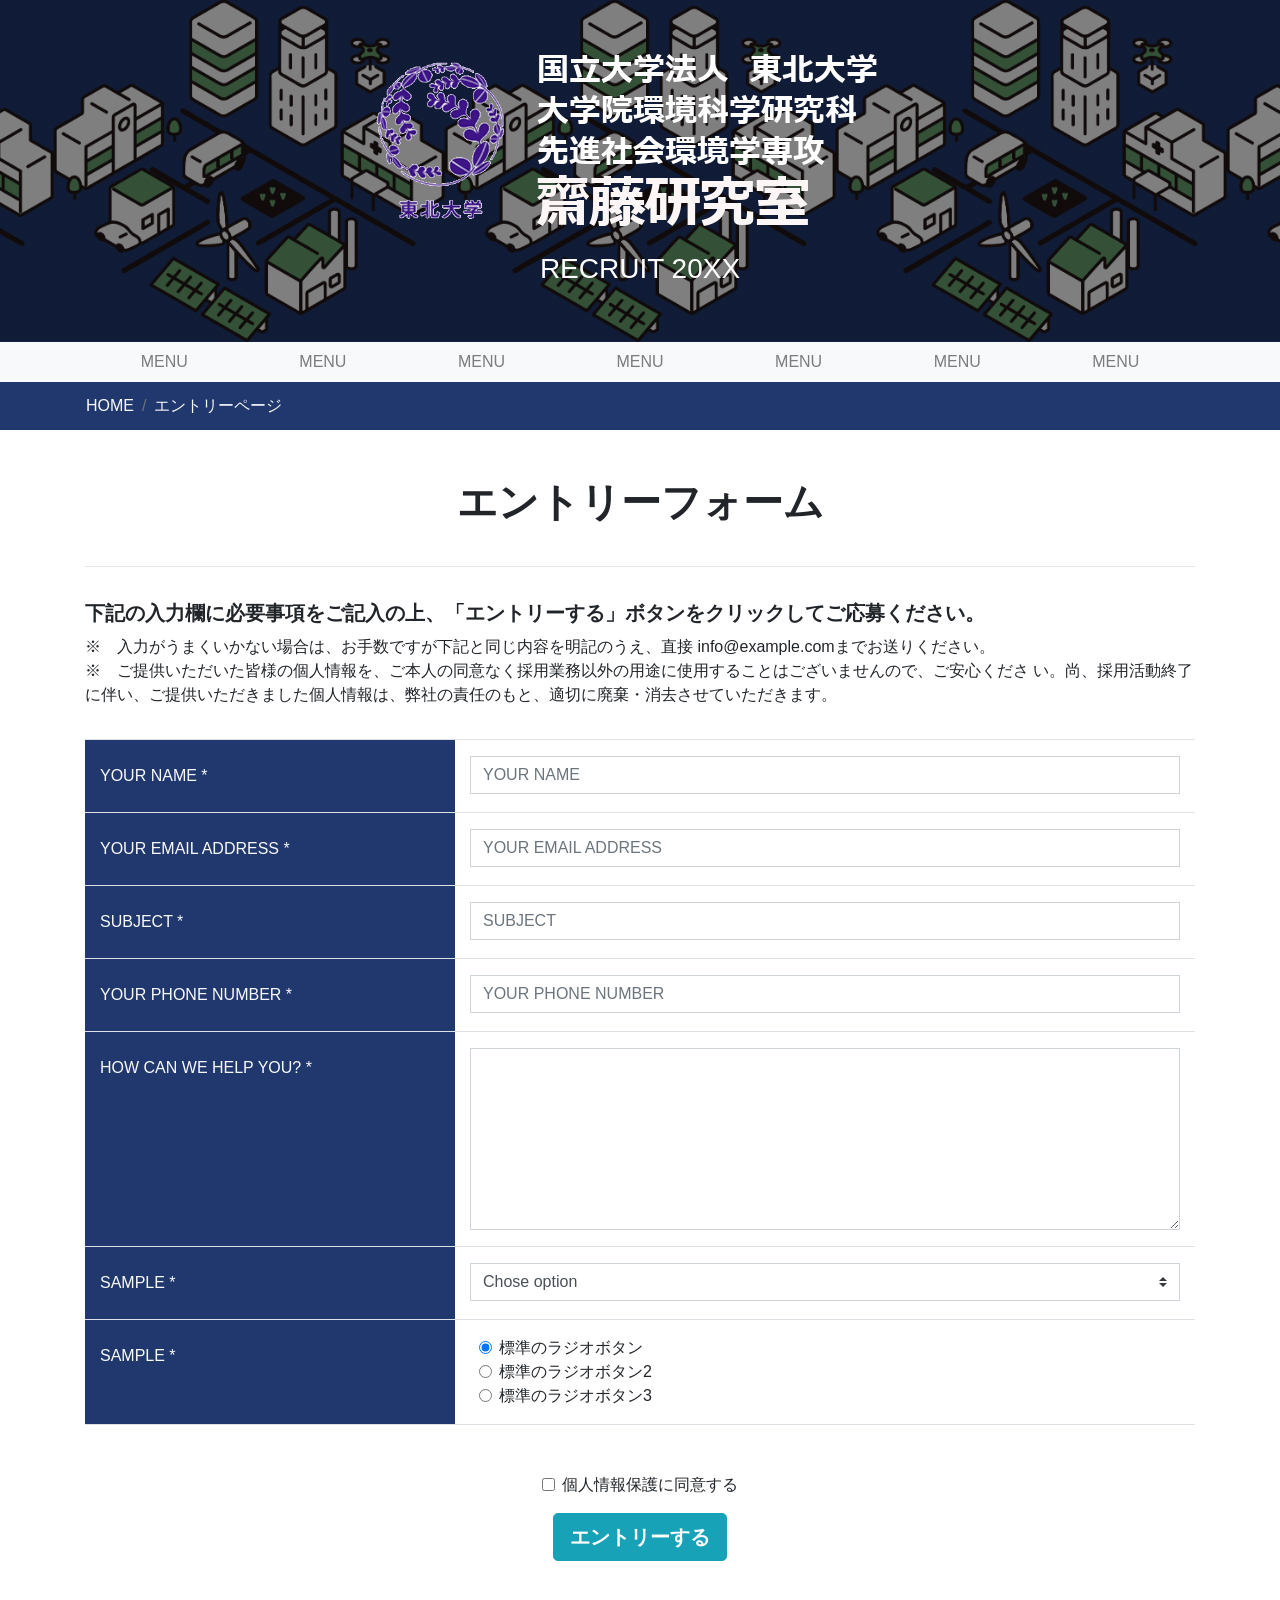
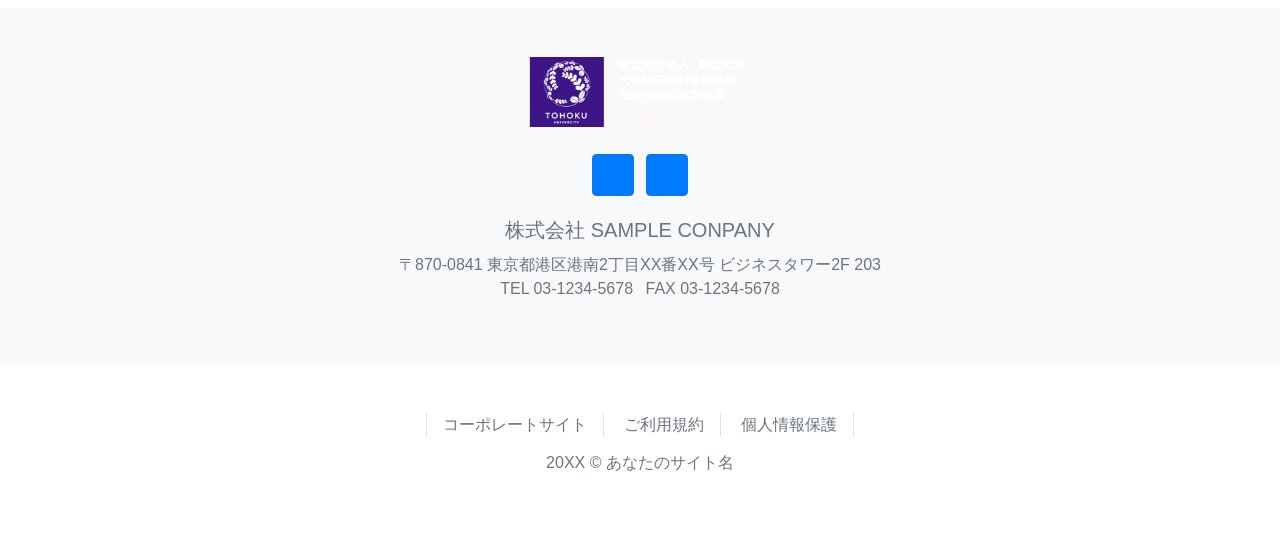
<file: contact/index.html>
<!DOCTYPE html>
<html>
<head prefix="og: http://ogp.me/ns# fb: http://ogp.me/ns/fb# article: http://ogp.me/ns/article#">
<meta charset="UTF-8">
<title>エントリーページ | サイト名</title>
<meta name="description" content="サイトの説明文">
<meta name="viewport" content="width=device-width, initial-scale=1, shrink-to-fit=no">
<link rel="canonical" href="あなたのサイトURL">
<link rel="icon" type="image/png" href="ファビコンのパス" />
<!-- OGP設定 -->
<meta property="og:type" content="website" />
<meta property="og:url" content="あなたのサイトURL" />
<meta property="og:image" content="SNSで表示させたい画像のパス" />
<meta property="og:title" content="ページタイトル" />
<meta property="og:description" content="サイトの説明文" />
<!-- Facebook用設定 -->
<meta property="fb:app_id" content="facebookのApp ID" />
<meta property="article:publisher" content="FacebookページのURL">
<!-- Twitter用設定 -->
<meta name="twitter:card" content="Twitterカードの種類">
<meta name="twitter:site" content="@ユーザー名">
<!-- スタイルシートはここから -->
<link rel="stylesheet" href="https://stackpath.bootstrapcdn.com/bootstrap/4.1.3/css/bootstrap.min.css" integrity="sha384-MCw98/SFnGE8fJT3GXwEOngsV7Zt27NXFoaoApmYm81iuXoPkFOJwJ8ERdknLPMO" crossorigin="anonymous">
<link rel="stylesheet" href="https://use.fontawesome.com/releases/v5.5.0/css/all.css" integrity="sha384-B4dIYHKNBt8Bc12p+WXckhzcICo0wtJAoU8YZTY5qE0Id1GSseTk6S+L3BlXeVIU" crossorigin="anonymous">
<link rel="stylesheet" href="../css/style.css">
</head>

<body data-spy="scroll" data-taget="#navbar">
<header>
<!-------------------------------------------------------------------------------------->     
  <!-- ジャンボトロン　jumbotron -->
    <div class="jumbotron-fluid py-5 bg-brand-color">
	<div class="container">
	    <div class="text-center mb-3"><a href="../index.html"><img src="../img/logo-wt.png" alt="corporate logo" class="logo"></a></div>
	    <p class="text-white h3 text-center">RECRUIT 20XX</p>
    </div><!-- /.container -->    
    </div><!-- /.jumbotron-fluid -->
<!--------------------------------------------------------------------------------------> 
	<!-- ナビゲーション navbar　-->
  	<div class="container-fluid bg-light py-2 py-md-0">
  	    <div class="container">
  	      <nav class="navbar navbar-expand-md navbar-light bg-light p-0">
  	        <!-- スマホ用ナブバー展開ボタン -->
  	        <button class="navbar-toggler bg-light" type="button" data-toggle="collapse" data-target="#glovalNavbar" aria-controls="navbarSupportedContent" aria-expanded="false" aria-label="Toggle navigation">
  	            <span class="navbar-toggler-icon"></span>
  	        </button>
  	        <!-- navbarの要素 -->
  	        <div class="collapse navbar-collapse" id="glovalNavbar">
  	          <ul class="navbar-nav text-md-center w-100 nav-justified">
  	            <li class="nav-item"><a href="../index.html#sec1" class="nav-link">MENU</a></li>
  	            <li class="nav-item"><a href="../index.html#sec2" class="nav-link">MENU</a></li>
  	            <li class="nav-item"><a href="../index.html#sec3" class="nav-link">MENU</a></li>
  	            <li class="nav-item"><a href="../index.html#sec4" class="nav-link">MENU</a></li>
  	            <li class="nav-item"><a href="../index.html#sec5" class="nav-link">MENU</a></li>
  	            <li class="nav-item"><a href="../index.html#sec6" class="nav-link">MENU</a></li>
  	            <li class="nav-item"><a href="../index.html#sec7" class="nav-link">MENU</a></li>    
  	          </ul>
  	        </div>
  	      </nav>
  	    </div>
  	  </div>
<!-------------------------------------------------------------------------------------->       
</header>
<!-------------------------------------------------------------------------------------->       
  <!-- パンくずリスト-->
    <nav class="breadcrumb-list" aria-label="breadcrumb list">
      <div class="container p-0">
        <ol class="breadcrumb mb-0 rounded-0 breadcrumb-list">
          <li class="breadcrumb-item"><a href="../index.html" class="text-light">HOME</a></li>
          <li class="breadcrumb-item active text-light" aria-current="page">エントリーページ</li>
        </ol>
      </div>
    </nav>
<!--------------------------------------------------------------------------------------> 
<main> 
<!--------------------------------------------------------------------------------------> 

<div class="container">
  <h1 class="display-5 text-center pt-5 pb-4 font-weight-bold">エントリーフォーム</h1>
	
  <hr>

  <div class="py-3">
    <p class="h5 font-weight-bold">下記の入力欄に必要事項をご記入の上、「エントリーする」ボタンをクリックしてご応募ください。</p>
    <p class="mb-0">※　入力がうまくいかない場合は、お手数ですが下記と同じ内容を明記のうえ、直接 info@example.comまでお送りください。</p>
    <p>※　ご提供いただいた皆様の個人情報を、ご本人の同意なく採用業務以外の用途に使用することはございませんので、ご安心くださ い。尚、採用活動終了に伴い、ご提供いただきました個人情報は、弊社の責任のもと、適切に廃棄・消去させていただきます。</p>
  </div>
		
    <form>
        <div class="form-group row m-0 border-top border-bottom">
          <label for="name" class="col-sm-4 text-light bg-brand-color m-0 py-4">YOUR NAME *</label>
          <div class="col-sm-8 py-3">
            <input type="text" class="form-control rounded-0" id="name" placeholder="YOUR NAME">
          </div>
        </div>
		  
        <div class="form-group row m-0 border-bottom">
          <label for="email" class="col-sm-4 text-light bg-brand-color m-0 py-4">YOUR EMAIL ADDRESS *</label>
          <div class="col-sm-8 py-3">
            <input type="email" class="form-control rounded-0" id="email" placeholder="YOUR EMAIL ADDRESS">
          </div>
        </div>
        <div class="form-group row m-0 border-bottom">
          <label for="subject" class="col-sm-4 text-light bg-brand-color m-0 py-4">SUBJECT *</label>
          <div class="col-sm-8 py-3">
            <input type="text" class="form-control rounded-0" id="subject" value="" placeholder="SUBJECT">
          </div>
        </div>
        <div class="form-group row m-0 border-bottom">
          <label for="tel" class="col-sm-4 text-light bg-brand-color m-0 py-4">YOUR PHONE NUMBER *</label>
          <div class="col-sm-8 py-3">
            <input type="tel" class="form-control rounded-0" id="tel" placeholder="YOUR PHONE NUMBER">
          </div>
        </div>
        <div class="form-group row m-0 border-bottom">
          <label for="textarea" class="col-sm-4 py-4 text-light bg-brand-color m-0 py-4">HOW CAN WE HELP YOU? *</label>
          <div class="col-sm-8 py-3">
            <textarea class="form-control rounded-0" rows="7" id="textarea" placeholder=""></textarea>
          </div>
        </div>
        <div class="form-group row m-0 border-bottom">
          <label for="select" class="col-sm-4 text-light bg-brand-color m-0 py-4">SAMPLE *</label>
          <div class="col-sm-8 py-3">
            <select class="custom-select rounded-0" id="select">
              <option selected>Chose option</option>
              <option value="1">1：</option>
              <option value="2">2：</option>
              <option value="3">3：</option>
            </select>
          </div>
        </div>
        
         <div class="form-group row m-0 border-bottom">
          <label for="select" class="col-sm-4 text-light bg-brand-color m-0 py-4">SAMPLE *</label>        
        <div class="col-sm-8 pl-4 py-3">
        <div class="form-check">
  <input class="form-check-input" type="radio" name="exampleRadios" id="exampleRadios1" value="option1" checked>
  <label class="form-check-label" for="exampleRadios1">
    標準のラジオボタン
  </label>
</div>
<div class="form-check">
  <input class="form-check-input" type="radio" name="exampleRadios" id="exampleRadios2" value="option2">
  <label class="form-check-label" for="exampleRadios2">
    標準のラジオボタン2
  </label>
</div>
<div class="form-check">
  <input class="form-check-input" type="radio" name="exampleRadios" id="exampleRadios3" value="option3">
  <label class="form-check-label" for="exampleRadios3">
    標準のラジオボタン3
  </label>
</div>
    </div>
             </div>
        
        <hr class="d-block d-md-none mb-5">
        
      <div class="form-group pt-md-5">
        <div class="form-check text-center">
          <input class="form-check-input" type="checkbox" id="check">
          <label class="form-check-label" for="check">個人情報保護に同意する</label>
        </div>
      </div>
      <div class="text-center pb-5">
        <button type="submit" class="btn btn-info text-white font-weight-bold btn-lg display-4">エントリーする</button>
      </div>

   </form>
	</div>
<!-------------------------------------------------------------------------------------->     
</main>
<!-------------------------------------------------------------------------------------->    
<footer class="text-center text-muted">
    <section class="bg-light py-5">
        <div class="container">
            <h2> <img src="../img/logo.png" alt="footer logo" class="footer-logo mb-3"> </h2>
            <div class="social mb-3"> 
                <!-- Twitter  --> 
                <a href="http://twitter.com/share?url=あなたのサイトURL&amp;text=エンコードした説明文" onclick="window.open(this.href, 'twitter_tweet', 'width=550, height=450,personalbar=0,toolbar=0,scrollbars=1,resizable=1'); return false;"><i class="fas fa-square fa-3x mx-1"></i></a>  
                <!-- Facebook   --> 
                <a href="https://www.facebook.com/sharer/sharer.php?u=あなたのサイトURL" onclick="window.open(this.href, 'fb_window', 'width=450, height=300, menubar=no, toolbar=no, scrollbars=yes'); return false;" target="blank"><i class="fas fa-square fa-3x mx-1"></i></a></div>
            <address class="text-md-left text-lg-center">
            <h3 class="text-center h5">株式会社 SAMPLE CONPANY</h3>
            <div class="col-12 text-center">
                <p class="d-md-inline mb-0">〒870-0841</p>
                <p class="d-md-inline mb-0">東京都港区港南2丁目XX番XX号</p>
                <p class="d-md-inline mb-0">ビジネスタワー2F 203 </p>
            </div>
            <div class="col-12 text-center">
                <p class="d-md-inline mb-0 mr-md-2">TEL 03-1234-5678</p>
                <p class="d-md-inline">FAX 03-1234-5678</p>
            </div>
            </address>
        </div>
    </section>
<div class="pt-5">
        	<ul class="list-unstyled text-small text-center">
        	    <li class="d-lg-inline-block m-0 border-left border-right"><a href="#" class="mx-3 text-muted">コーポレートサイト</a></li>
        	    <li class="d-lg-inline-block m-0 border-right"><a href="#" class="mx-3 text-muted">ご利用規約</a></li>
        	    <li class="d-lg-inline-block m-0 border-right"><a href="#" class="mx-3 text-muted">個人情報保護</a></li>
        	</ul>
        	    <h4 class="text-center h6">20XX &copy; あなたのサイト名</h4>
        </div>
</footer>
<!-- javascript はここから -->	
<script src="https://code.jquery.com/jquery-3.3.1.slim.min.js" integrity="sha384-q8i/X+965DzO0rT7abK41JStQIAqVgRVzpbzo5smXKp4YfRvH+8abtTE1Pi6jizo" crossorigin="anonymous"></script>
<script src="https://cdnjs.cloudflare.com/ajax/libs/popper.js/1.14.3/umd/popper.min.js" integrity="sha384-ZMP7rVo3mIykV+2+9J3UJ46jBk0WLaUAdn689aCwoqbBJiSnjAK/l8WvCWPIPm49" crossorigin="anonymous"></script>
<script src="https://stackpath.bootstrapcdn.com/bootstrap/4.1.3/js/bootstrap.min.js" integrity="sha384-ChfqqxuZUCnJSK3+MXmPNIyE6ZbWh2IMqE241rYiqJxyMiZ6OW/JmZQ5stwEULTy" crossorigin="anonymous"></script>
<script src="../js/script.js"></script>	
</body>
</html>
</file>
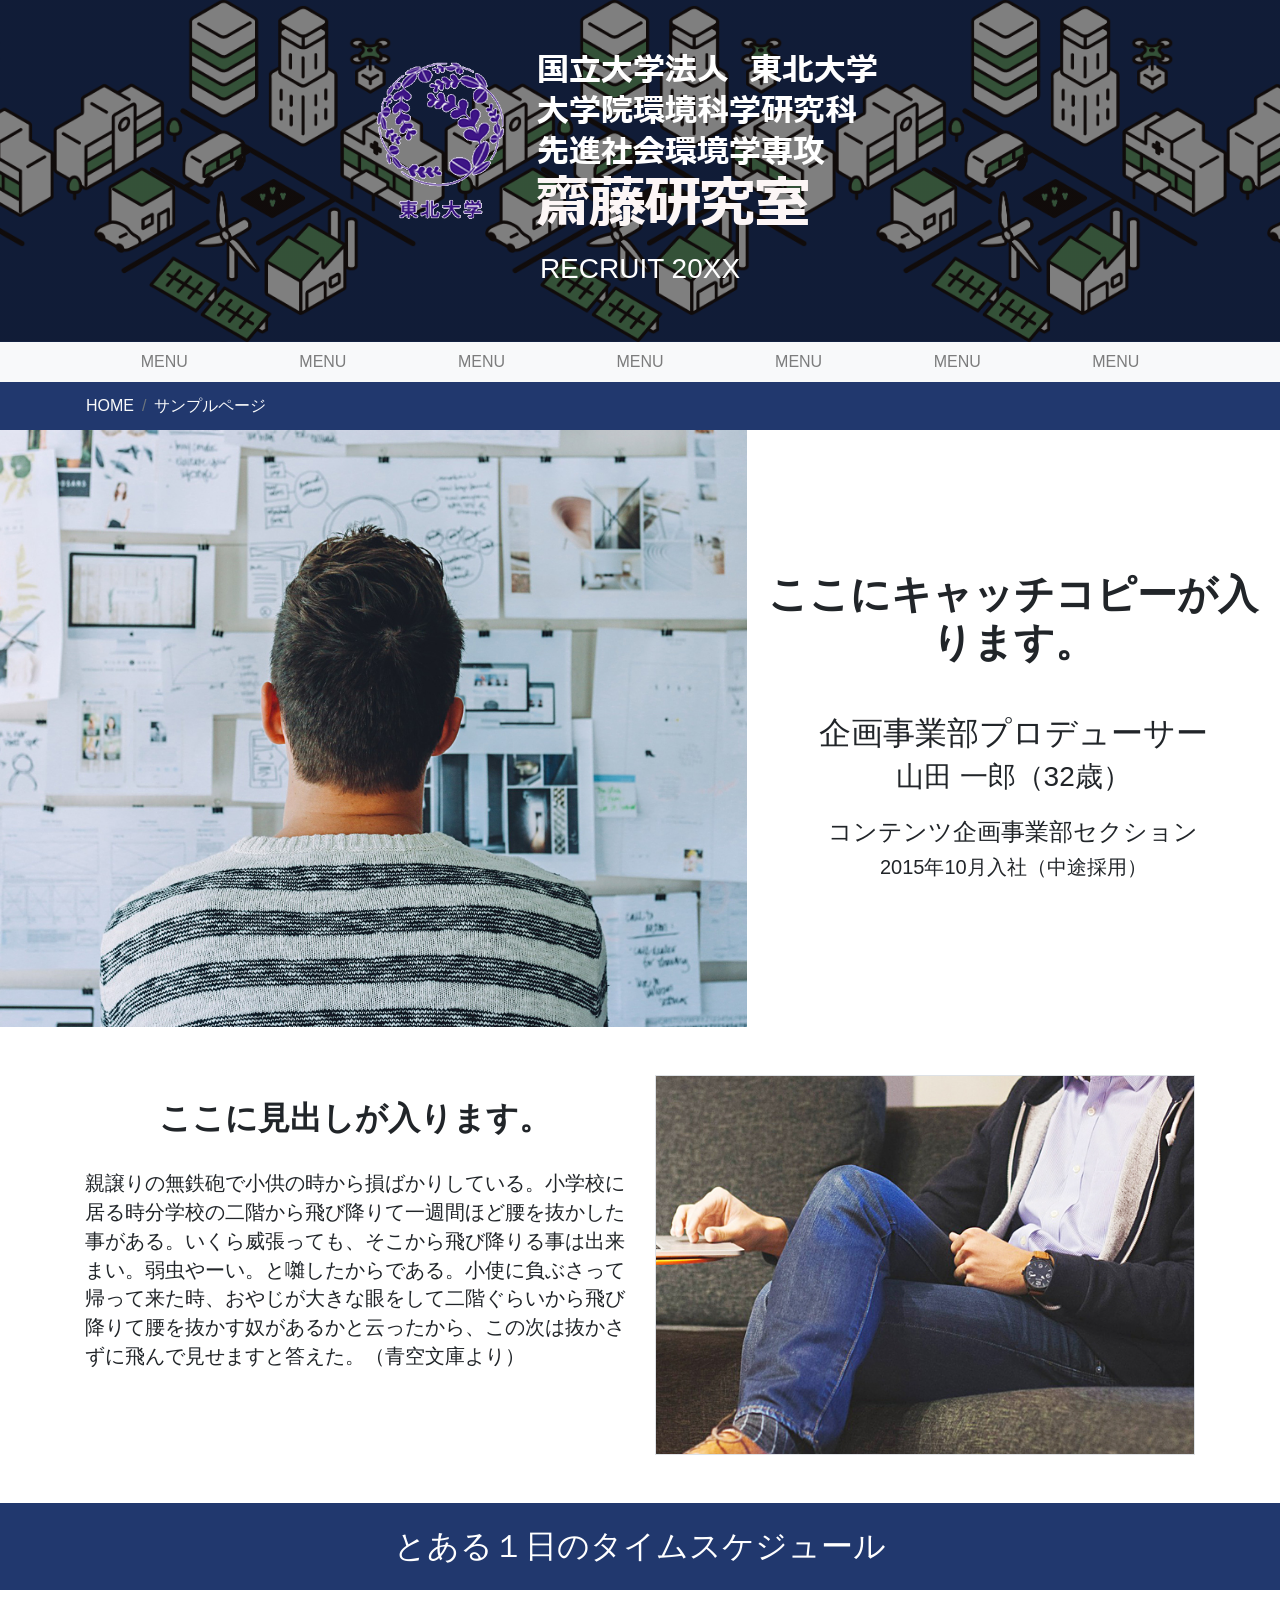
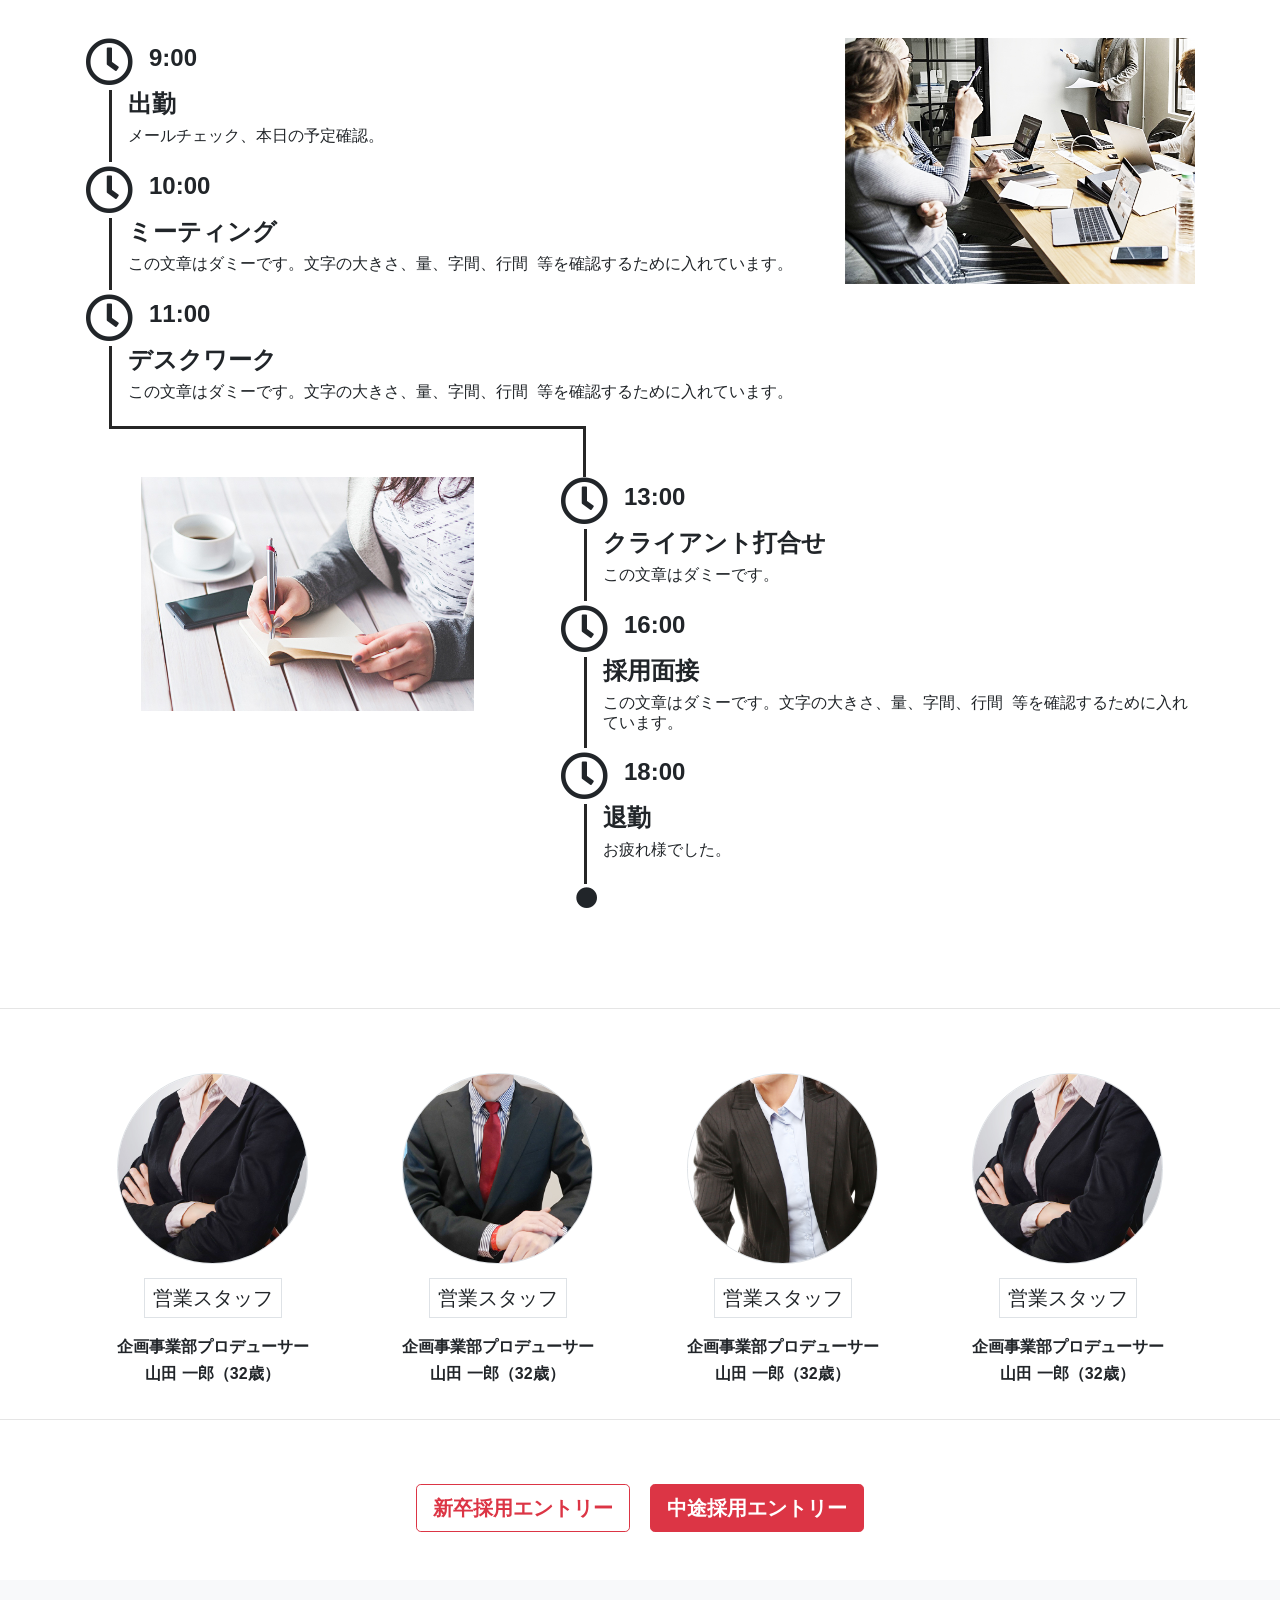
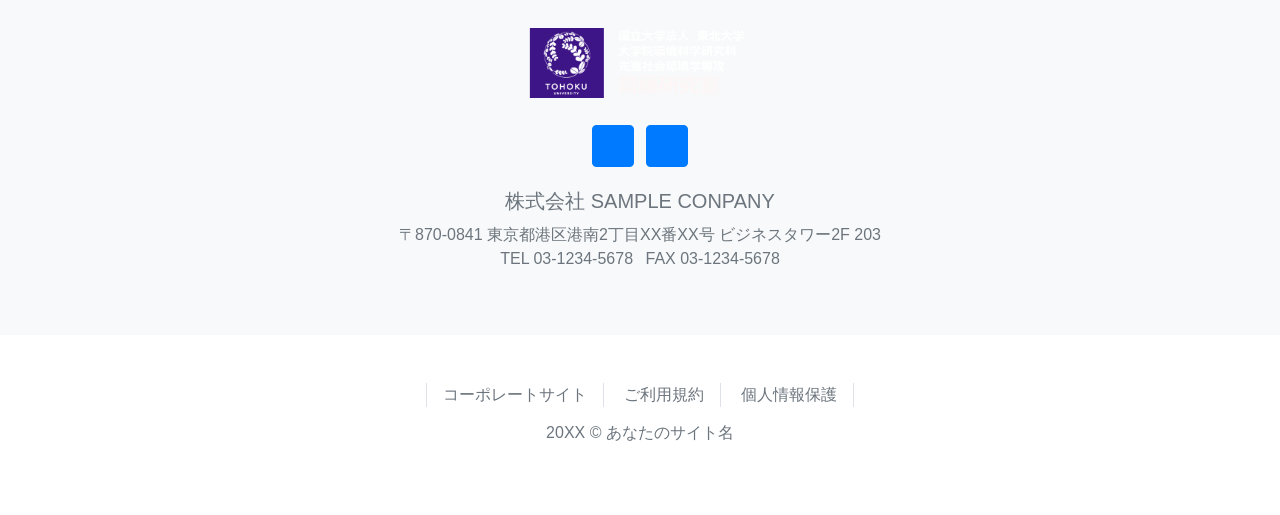
<file: sample/index.html>
<!DOCTYPE html>
<html>
<head prefix="og: http://ogp.me/ns# fb: http://ogp.me/ns/fb# article: http://ogp.me/ns/article#">
<meta charset="UTF-8">
<title>サンプルページ | サイト名</title>
<meta name="description" content="サイトの説明文">
<meta name="viewport" content="width=device-width, initial-scale=1, shrink-to-fit=no">
<link rel="canonical" href="あなたのサイトURL">
<link rel="icon" type="image/png" href="ファビコンのパス" />
<!-- OGP設定 -->
<meta property="og:type" content="website" />
<meta property="og:url" content="あなたのサイトURL" />
<meta property="og:image" content="SNSで表示させたい画像のパス" />
<meta property="og:title" content="ページタイトル" />
<meta property="og:description" content="サイトの説明文" />
<!-- Facebook用設定 -->
<meta property="fb:app_id" content="facebookのApp ID" />
<meta property="article:publisher" content="FacebookページのURL">
<!-- Twitter用設定 -->
<meta name="twitter:card" content="Twitterカードの種類">
<meta name="twitter:site" content="@ユーザー名">
<!-- スタイルシートはここから -->
<link rel="stylesheet" href="https://stackpath.bootstrapcdn.com/bootstrap/4.1.3/css/bootstrap.min.css" integrity="sha384-MCw98/SFnGE8fJT3GXwEOngsV7Zt27NXFoaoApmYm81iuXoPkFOJwJ8ERdknLPMO" crossorigin="anonymous">
<link rel="stylesheet" href="https://use.fontawesome.com/releases/v5.5.0/css/all.css" integrity="sha384-B4dIYHKNBt8Bc12p+WXckhzcICo0wtJAoU8YZTY5qE0Id1GSseTk6S+L3BlXeVIU" crossorigin="anonymous">
<link rel="stylesheet" href="../css/style.css">
</head>

<body data-spy="scroll" data-taget="#navbar">
<header>
<!-------------------------------------------------------------------------------------->     
  <!-- ジャンボトロン　jumbotron -->
    <div class="jumbotron-fluid py-5 bg-brand-color">
	<div class="container">
	    <div class="text-center mb-3"><a href="../index.html"><img src="../img/logo-wt.png" alt="corporate logo" class="logo"></a></div>
	    <p class="text-white h3 text-center">RECRUIT 20XX</p>
    </div><!-- /.container -->    
    </div><!-- /.jumbotron-fluid -->
<!--------------------------------------------------------------------------------------> 
	<!-- ナビゲーション navbar　-->
  	<div class="container-fluid bg-light py-2 py-md-0">
  	    <div class="container">
  	      <nav class="navbar navbar-expand-md navbar-light bg-light p-0">
  	        <!-- スマホ用ナブバー展開ボタン -->
  	        <button class="navbar-toggler bg-light" type="button" data-toggle="collapse" data-target="#glovalNavbar" aria-controls="navbarSupportedContent" aria-expanded="false" aria-label="Toggle navigation">
  	            <span class="navbar-toggler-icon"></span>
  	        </button>
  	        <!-- navbarの要素 -->
  	        <div class="collapse navbar-collapse" id="glovalNavbar">
  	          <ul class="navbar-nav text-md-center w-100 nav-justified">
  	            <li class="nav-item"><a href="../index.html#sec1" class="nav-link">MENU</a></li>
  	            <li class="nav-item"><a href="../index.html#sec2" class="nav-link">MENU</a></li>
  	            <li class="nav-item"><a href="../index.html#sec3" class="nav-link">MENU</a></li>
  	            <li class="nav-item"><a href="../index.html#sec4" class="nav-link">MENU</a></li>
  	            <li class="nav-item"><a href="../index.html#sec5" class="nav-link">MENU</a></li>
  	            <li class="nav-item"><a href="../index.html#sec6" class="nav-link">MENU</a></li>
  	            <li class="nav-item"><a href="../index.html#sec7" class="nav-link">MENU</a></li>    
  	          </ul>
  	        </div>
  	      </nav>
  	    </div>
  	  </div>
<!-------------------------------------------------------------------------------------->       
</header>
<!-------------------------------------------------------------------------------------->       
  <!-- パンくずリスト-->
    <nav class="breadcrumb-list" aria-label="breadcrumb list">
      <div class="container p-0">
        <ol class="breadcrumb mb-0 rounded-0 breadcrumb-list">
          <li class="breadcrumb-item"><a href="../index.html" class="text-light">HOME</a></li>
          <li class="breadcrumb-item active text-light" aria-current="page">サンプルページ</li>
        </ol>
      </div>
    </nav>
<!--------------------------------------------------------------------------------------> 
<main> 
<!-------------------------------------------------------------------------------------->     
  <section id="sec01">
    <div class="container-fluid">
      <div class="row align-items-center ">
        <div class="col-12 col-md-7 px-0">
          <img src="../img/sample-top-img.jpg" alt="" class="w-100">
        </div>
        <div class="col-12 col-md-5 py-3">
          <h1 class="text-center font-weight-bold mb-5">ここにキャッチコピーが入ります。</h1>
          <h2 class="text-center mb-2">企画事業部プロデューサー</h2>
          <h3 class="text-center mb-4">山田 一郎（32歳）</h3>
          <h4 class="text-center mb-2">コンテンツ企画事業部セクション</h4>
          <h5 class="text-center">2015年10月入社（中途採用）</h5>
        </div>
      </div>
    </div>
  </section>
<!--------------------------------------------------------------------------------------> 
  <section class="py-5">
    <div class="container">
      <div class="row">
        <div class="col-lg-6 order-lg-2 mod-sample-sec02-item02">
           <img src="../img/sample-img1.jpg" alt="" class="w-100 border">
        </div>
        <div class="col-lg-6 order-lg-1 mod-sample-sec02-item01">
          <h2 class="py-4 font-weight-bold text-center">ここに見出しが入ります。</h2>
          <p class="h5">親譲りの無鉄砲で小供の時から損ばかりしている。小学校に居る時分学校の二階から飛び降りて一週間ほど腰を抜かした事がある。いくら威張っても、そこから飛び降りる事は出来まい。弱虫やーい。と囃したからである。小使に負ぶさって帰って来た時、おやじが大きな眼をして二階ぐらいから飛び降りて腰を抜かす奴があるかと云ったから、この次は抜かさずに飛んで見せますと答えた。（青空文庫より）</p>
        </div>
      </div>
    </div>
  </section>
<!--------------------------------------------------------------------------------------> 
  <!-- とある１日のタイムスケジュール -->

  <section>
    <h2 class="text-center py-4 px-2 m-0 bg-brand-color text-white">とある１日のタイムスケジュール</h2>
      
    <div class="container py-5">
        
      <div class="row">
        <div class="col-12 col-lg-4 order-lg-2">
           <img src="../img/sample-day-img1.jpg" alt="" class="w-100">
        </div>
        <div class="col-12 col-lg-8 order-lg-1 pt-5 pt-lg-0">
        <i class="far fa-clock fa-3x d-inline-block align-middle mr-3"></i><h3 class="h4 font-weight-bold d-inline-block">9:00</h3>
          <h4 class="h6 border-left pl-3 pb-3 ml-4 border-w3 my-1"><span class="d-block font-weight-bold h4">出勤</span>メールチェック、本日の予定確認。</h4>
        <i class="far fa-clock fa-3x d-inline-block align-middle mr-3"></i><h3 class="h4 font-weight-bold d-inline-block">10:00</h3>
          <h4 class="h6 border-left pl-3 pb-3 ml-4 border-w3 my-1"><span class="d-block font-weight-bold h4">ミーティング</span>この文章はダミーです。文字の大きさ、量、字間、行間  等を確認するために入れています。</h4>
        <i class="far fa-clock fa-3x d-inline-block align-middle mr-3"></i><h3 class="h4 font-weight-bold d-inline-block">11:00</h3>
          <h4 class="h6 border-left pl-3 pb-3 pb-4 ml-4 border-w3 mt-1 mb-0"><span class="d-block font-weight-bold h4">デスクワーク</span>この文章はダミーです。文字の大きさ、量、字間、行間  等を確認するために入れています。</h4>    
        </div>
      </div>
        
        <div class="time-border d-none d-lg-block"></div>
        
      <div class="row">
          
          <div class="col-12 col-lg-7 order-lg-2 pb-5 pb-lg-0">
        <i class="far fa-clock fa-3x d-inline-block align-middle mr-3"></i><h3 class="h4 font-weight-bold d-inline-block">13:00</h3>
          <h4 class="h6 border-left pl-3 pb-3 ml-4 border-w3 my-1"><span class="d-block font-weight-bold h4">クライアント打合せ</span>この文章はダミーです。</h4>
        <i class="far fa-clock fa-3x d-inline-block align-middle mr-3"></i><h3 class="h4 font-weight-bold d-inline-block">16:00</h3>
          <h4 class="h6 border-left pl-3 pb-3 ml-4 border-w3 my-1"><span class="d-block font-weight-bold h4">採用面接</span>この文章はダミーです。文字の大きさ、量、字間、行間  等を確認するために入れています。</h4>
        <i class="far fa-clock fa-3x d-inline-block align-middle mr-3"></i><h3 class="h4 font-weight-bold d-inline-block">18:00</h3>
          <h4 class="h6 border-left pl-3 pb-4 ml-4 border-w3 my-1"><span class="d-block font-weight-bold h4">退勤</span>お疲れ様でした。</h4>
        <i class="fas fa-circle fa-lg ml-3"></i>      
        </div>
          
          <div class="col-12 col-lg-5 order-lg-1 text-center">
           <img src="../img/sample-day-img2.jpg" alt="" class="schedule-img">
        </div>
          
      </div>      
    
      </div>
  </section>
    
  <hr class="my-5">
    
  <section class="sec04">
    <div class="container pt-3 pb-0 mt-3">
      <div class="row">
        <div class="col-12 col-md-3 mod-sample-sec04-item mod-sample-sec04-item01">
          <div class="card border-0">
            <img class="card-img-top rounded-circle border w-75 mx-auto" src="../img/staff-image1.jpg" alt="">
            <div class="card-body bg-white px-0">
              <p class="card-title text-center h5 mb-4"><span class="border p-2">営業スタッフ</span></p>
              <p class="card-text text-center h6 font-weight-bold">企画事業部プロデューサー</p>
              <p class="card-text text-center h6 font-weight-bold">山田 一郎（32歳）</p>
            </div>
          </div>
        </div>
        <div class="col-12 col-md-3 mod-sample-sec04-item">
          <div class="card border-0">
            <img class="card-img-top rounded-circle border w-75 mx-auto" src="../img/staff-image2.jpg" alt="">
            <div class="card-body bg-white px-0">
              <p class="card-title text-center h5 mb-4"><span class="border p-2">営業スタッフ</span></p>
              <p class="card-text text-center h6 font-weight-bold">企画事業部プロデューサー</p>
              <p class="card-text text-center h6 font-weight-bold">山田 一郎（32歳）</p>
            </div>
          </div>
        </div>
        <div class="col-12 col-md-3 mod-sample-sec04-item">
          <div class="card border-0">
            <img class="card-img-top rounded-circle border w-75 mx-auto" src="../img/staff-image3.jpg" alt="">
            <div class="card-body bg-white px-0">
              <p class="card-title text-center h5 mb-4"><span class="border p-2">営業スタッフ</span></p>
              <p class="card-text text-center h6 font-weight-bold">企画事業部プロデューサー</p>
              <p class="card-text text-center h6 font-weight-bold">山田 一郎（32歳）</p>
            </div>
          </div>
        </div>
        <div class="col-12 col-md-3 mod-sample-sec04-item mod-sample-sec04-item04">
          <div class="card border-0">
            <img class="card-img-top rounded-circle border w-75 mx-auto" src="../img/staff-image1.jpg" alt="">
            <div class="card-body bg-white px-0">
              <p class="card-title text-center h5 mb-4"><span class="border p-2">営業スタッフ</span></p>
              <p class="card-text text-center h6 font-weight-bold">企画事業部プロデューサー</p>
              <p class="card-text text-center h6 font-weight-bold">山田 一郎（32歳）</p>
            </div>
          </div>
        </div>
    </div>
    </div>    
  </section>
      
	<hr>
    
  <section class="text-center py-5">
 	<a href="../contact/index.html" class="btn btn-lg btn-outline-danger bg-white text-danger font-weight-bold mb-3 mb-md-0 mx-md-2">新卒採用エントリー</a>
      <a href="../contact/index.html" class="btn btn-lg btn-danger font-weight-bold mx-md-2">中途採用エントリー</a>
  </section>
<!-------------------------------------------------------------------------------------->   
</main>
<!-------------------------------------------------------------------------------------->    
<footer class="text-center text-muted">
    <section class="bg-light py-5">
        <div class="container">
            <h2> <img src="../img/logo.png" alt="footer logo" class="footer-logo mb-3"> </h2>
            <div class="social mb-3"> 
                <!-- Twitter  --> 
                <a href="http://twitter.com/share?url=あなたのサイトURL&amp;text=エンコードした説明文" onclick="window.open(this.href, 'twitter_tweet', 'width=550, height=450,personalbar=0,toolbar=0,scrollbars=1,resizable=1'); return false;"><i class="fas fa-square fa-3x mx-1"></i></a>  
                <!-- Facebook   --> 
                <a href="https://www.facebook.com/sharer/sharer.php?u=あなたのサイトURL" onclick="window.open(this.href, 'fb_window', 'width=450, height=300, menubar=no, toolbar=no, scrollbars=yes'); return false;" target="blank"><i class="fas fa-square fa-3x mx-1"></i></a></div>
            <address class="text-md-left text-lg-center">
            <h3 class="text-center h5">株式会社 SAMPLE CONPANY</h3>
            <div class="col-12 text-center">
                <p class="d-md-inline mb-0">〒870-0841</p>
                <p class="d-md-inline mb-0">東京都港区港南2丁目XX番XX号</p>
                <p class="d-md-inline mb-0">ビジネスタワー2F 203 </p>
            </div>
            <div class="col-12 text-center">
                <p class="d-md-inline mb-0 mr-md-2">TEL 03-1234-5678</p>
                <p class="d-md-inline">FAX 03-1234-5678</p>
            </div>
            </address>
        </div>
    </section>
<div class="pt-5">
        	<ul class="list-unstyled text-small text-center">
        	    <li class="d-lg-inline-block m-0 border-left border-right"><a href="#" class="mx-3 text-muted">コーポレートサイト</a></li>
        	    <li class="d-lg-inline-block m-0 border-right"><a href="#" class="mx-3 text-muted">ご利用規約</a></li>
        	    <li class="d-lg-inline-block m-0 border-right"><a href="#" class="mx-3 text-muted">個人情報保護</a></li>
        	</ul>
        	    <h4 class="text-center h6">20XX &copy; あなたのサイト名</h4>
        </div>
</footer>
<!-- javascript はここから -->	
<script src="https://code.jquery.com/jquery-3.3.1.slim.min.js" integrity="sha384-q8i/X+965DzO0rT7abK41JStQIAqVgRVzpbzo5smXKp4YfRvH+8abtTE1Pi6jizo" crossorigin="anonymous"></script>
<script src="https://cdnjs.cloudflare.com/ajax/libs/popper.js/1.14.3/umd/popper.min.js" integrity="sha384-ZMP7rVo3mIykV+2+9J3UJ46jBk0WLaUAdn689aCwoqbBJiSnjAK/l8WvCWPIPm49" crossorigin="anonymous"></script>
<script src="https://stackpath.bootstrapcdn.com/bootstrap/4.1.3/js/bootstrap.min.js" integrity="sha384-ChfqqxuZUCnJSK3+MXmPNIyE6ZbWh2IMqE241rYiqJxyMiZ6OW/JmZQ5stwEULTy" crossorigin="anonymous"></script>
<script src="../js/script.js"></script>	
</body>
</html>
</file>
<file: css/style.css>
@charset "UTF-8";
/*----------------------------
  共通
-----------------------------*/

.h5 {
  line-height: 1.8rem;
}
.border-w3 {
  border-left-width: 3px !important;
  border-left-color: #262626 !important;
}

/* ====== カラー指定 ====== */
.brand-color {
  color: #21386e !important;
}
.bg-brand-color {
  background-color: #21386e !important;
}
/* ====== GLOVAL NAV ====== */
.gloval-nav {
  height: 10%;
}
.navbar-white a {
  color: #fff;
}
/* ====== FOOTER ====== */
.footer-logo {
  width: 20%;
}
.social img {
  width: 36px;
  height: 36px;
}
footer {
  padding-bottom: 5%;
}
.time-border {
  border-top: 3px solid #262626;
  border-right: 3px solid #262626;
  margin-left: 24px;
  padding-bottom: 3rem;
  padding-right: 5rem;
  width: 43%;
}
/* ====== BREADCRUMB LIST ====== */
.breadcrumb-list,
.breadcrumb-list li {
  background-color: #21386e;
}
/*----------------------------
  SP TOGGLE NAV
-----------------------------*/
.nav-scroller {
  position: relative;
  z-index: 2;
  height: 2.75rem;
  overflow-y: hidden;
}
.nav-scroller .nav {
  display: -ms-flexbox;
  display: flex;
  -ms-flex-wrap: nowrap;
  flex-wrap: nowrap;
  padding-bottom: 1rem;
  margin-top: -1px;
  overflow-x: auto;
  color: rgba(255, 255, 255, 0.75);
  text-align: center;
  white-space: nowrap;
  -webkit-overflow-scrolling: touch;
}
.nav-underline .nav-link {
  padding-top: 0.75rem;
  padding-bottom: 0.75rem;
  font-size: 0.875rem;
  color: #6c757d;
}
.nav-underline .nav-link:hover {
  color: #007bff;
}
.nav-underline .active {
  font-weight: 500;
  color: #343a40;
}

/*----------------------------
  TOP ページ
-----------------------------*/
/* ====== TOP IMAGE ====== */
header .jumbotron-fluid {
  background-image: linear-gradient(rgba(0, 0, 0, 0.5), rgba(0, 0, 0, 0.5)),
    url(../img/backgroupd-top.png);
  background-size: contain;
  background-position: center;
  min-height: 100%;
}
header .catch {
  width: 90%;
  bottom: 20%;
  left: 50%;
  margin-left: -45%;
}
header .g-navi {
  min-height: 100%;
}

/* ====== PROCESS ====== */
#sec5 .square {
  width: 60px;
  height: 60px;
  background: #21386e;
  color: #ffffff;
  text-align: center;
  font-size: 2.4rem;
}
#sec5 .arrow {
  width: 60px;
  height: 40px;
  border-left: 30px solid transparent;
  border-right: 30px solid transparent;
  border-top: 25px solid #333;
}
/* --------------------------------------------- */
#sec6 .circle-q,
#sec6 .circle-a {
  width: 50px;
  height: 50px;
  font-size: 2.2rem;
  border-radius: 50%;
  text-align: center;
}
#sec6 .circle-q {
  background: #21386e;
  color: #ffffff;
  padding-top: 2px;
}
#sec6 .circle-a {
  background: #ffffff;
  color: #21386e;
  border: 3px solid #21386e;
}
.schedule-img {
  width: 75%;
}
/* ==============================================*/
/* 中デバイス（タブレット, 992px 未満）
==============================================*/
@media screen and (max-width: 991.98px) {
  #glovalNavbar ul li {
    border-left: none;
  }
  #glovalNavbar ul li:last-child {
    border-right: none;
  }
  .footer-nav ul li {
    border-left: none;
  }
  .footer-nav ul li:last-child {
    border-right: none;
  }
  /* ====== SP TOGGLE NAV ====== */
  .offcanvas-collapse {
    position: fixed;
    z-index: 9999;
    top: 0;
    /* ナビバーの高さ */
    bottom: 10%;
    left: 100%;
    width: 100%;
    padding-right: 1rem;
    padding-left: 1rem;
    overflow-y: auto;
    background-color: #fff;
    transition-timing-function: ease-in-out;
    transition-duration: 0.3s;
    transition-property: left, visibility;
  }
  .offcanvas-collapse.open {
    left: 0;
    visibility: visible;
  }
}

/* END */
/* 小デバイス（横向きモバイル, 768px 未満）
==============================================*/
@media screen and (max-width: 767.98px) {
  .logo {
    width: 80%;
  }
  .display-3 {
    font-size: 3rem;
  }
  .footer-logo {
    width: 80%;
  }
  .navbar-nav .border-left {
    border-left: none !important;
  }
  .navbar-nav .border-right {
    border-right: none !important;
  }
}

/* END */
/* 極小デバイス（縦向きモバイル, 576px 未満）
==============================================*/
@media screen and (max-width: 575.98px) {
  header .catch {
    bottom: 10%;
  }
  header .catch .h1 {
    font-size: 2rem;
  }
  header .catch h2 {
    font-size: 1rem;
  }
  .schedule-img {
    width: 100%;
  }
  form .border-top,
  form .border-bottom {
    border: none !important;
  }
}
/* END */
</file>
